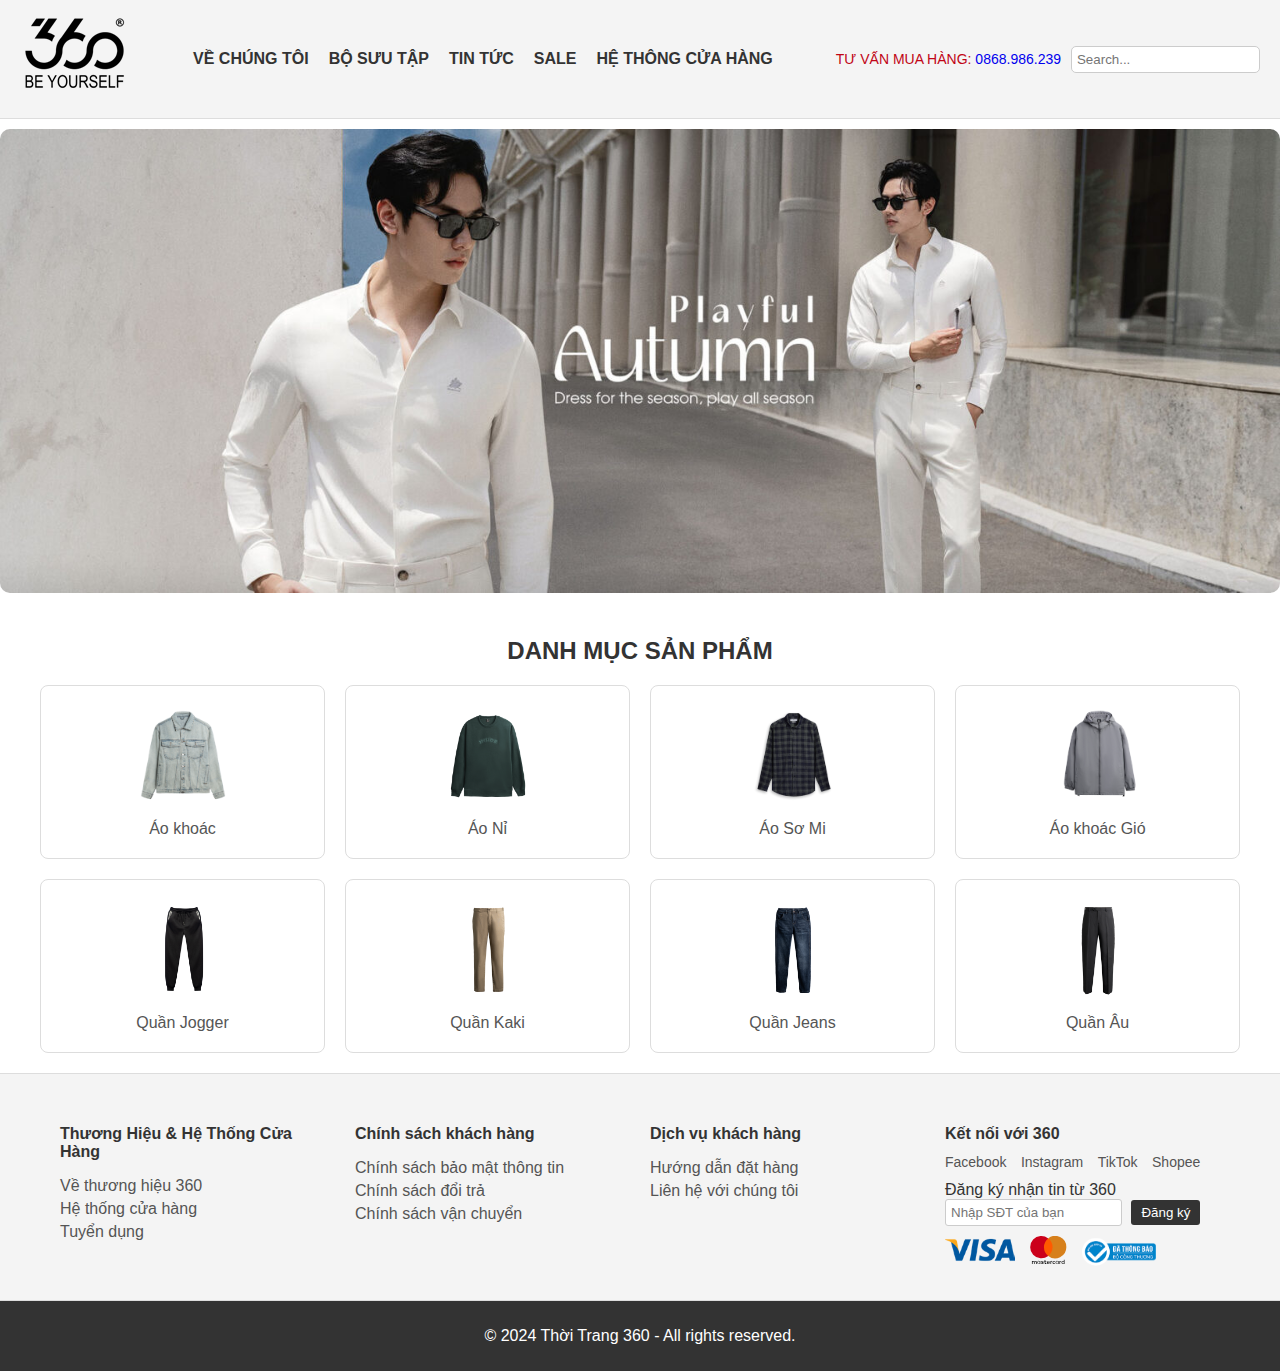
<file: index.html>
<!DOCTYPE html>
<html lang="en">
<head>
    <meta charset="UTF-8">
    <meta name="viewport" content="width=device-width, initial-scale=1.0">
    <title>ASM_HTML5</title>
    <link rel="stylesheet" href="style.css">
</head>
<body>
    <header>
    <div class="logo"> <img src="./img/logo360.png" alt="logo">
    </div>
    <nav>
        <ul>
            <li><a href="index.html">VỀ CHÚNG TÔI</a></li>
            <li><a href="Product.html">BỘ SƯU TẬP</a></li>
            <li><a href="News.html">TIN TỨC</a></li>
            <li><a href="ProductSale.html">SALE</a></li>
            <li><a href="About.html">HỆ THÔNG CỬA HÀNG</a></li>
        </ul>
    </nav>
    
    <div class="contact">
        <p>TƯ VẤN MUA HÀNG: <a href=#>0868.986.239</a></p>
        <input type="text" placeholder="Search...">
    </div>
</header>

<main>
    <section class="banner">
            <img src="./img/BANNER-WEB-1350X490-2-1536x557.jpg" alt="img-banner">
        </div>
    </section>
</main>


<main class="product-category">
    <h2>DANH MỤC SẢN PHẨM</h2>
    <div class="category-container">
        <div class="category-item">
            <img src="./img/aokhoac.png" alt="Áo khoác">
            <p>Áo khoác</p>
        </div>
        <div class="category-item">
            <img src="./img/NI.png" alt="Áo Nỉ">
            <p>Áo Nỉ</p>
        </div>
        <div class="category-item">
            <img src="./img/SM.png" alt="Sơ Mi">
            <p>Áo Sơ Mi</p>
        </div>

        <div class="category-item">
            <img src="./img/KGpng.png" alt="Khoác Gió">
            <p>Áo khoác Gió</p>
        </div>  

        <div class="category-item">
            <img src="./img/Jogger.png" alt="Jogger">
            <p>Quần Jogger</p>
        </div>

        <div class="category-item">
            <img src="./img/Kaki.png" alt="Kaki">
            <p>Quần Kaki</p>
        </div>
        <div class="category-item">
            <img src="./img/Jeans.png" alt="Jeans">
            <p>Quần Jeans</p>
        </div>

        <div class="category-item">
            <img src="./img/EU.png" alt="Âu">
            <p>Quần Âu</p>
        </div>

    </div>
</main>


<footer>
    <div class="footer-container">


        <div class="footer-section  ">
            <h4>Thương Hiệu & Hệ Thống Cửa Hàng</h4>
        <ul>
            <li><a href="#">Về thương hiệu 360</a></li>
            <li><a href="#">Hệ thống cửa hàng</a></li>
            <li><a href="#">Tuyển dụng</a></li>
        </ul>
    </div>

        <div class="footer-section">
            <h4>Chính sách khách hàng</h4>
            <ul>
            <li><a href="#">Chính sách bảo mật thông tin</a></li>
            <li><a href="#">Chính sách đổi trả</a></li>
            <li><a href="#">Chính sách vận chuyển</a></li>
            </ul>
        </div>

        <div class="footer-section">
            <h4>Dịch vụ khách hàng</h4>
            <ul>
            <li><a href="#">Hướng dẫn đặt hàng</a></li>
            <li><a href="#">Liên hệ với chúng tôi</a></li>
            </ul>
        </div>

        <div class="footer-section">
            <h4>Kết nối với 360</h4>
            <div class="social">
                <a href="#">Facebook</a>
                <a href="#">Instagram</a>
                <a href="#">TikTok</a>
                <a href="#">Shopee</a>
            </div>

            <form class="newsletter">
                <label for="subscribe">Đăng ký nhận tin từ 360</label>
                <input type="text" id="subscribe" placeholder="Nhập SĐT của bạn">
                <button>Đăng ký</button>
            </form>

            <div class="payment-methods">
                <img src="./img/pay.svg" alt="Visa">
                <img src="./img/bct.svg" alt="Bộ Công Thương">
            </div>
        </div>
    </div>
    <div class="footer-bottom">
        <p>&copy; 2024 Thời Trang 360 - All rights reserved.</p>
    </div>
</footer>

        </div>

    </div>

</footer>

    
</body>
</html>
</file>
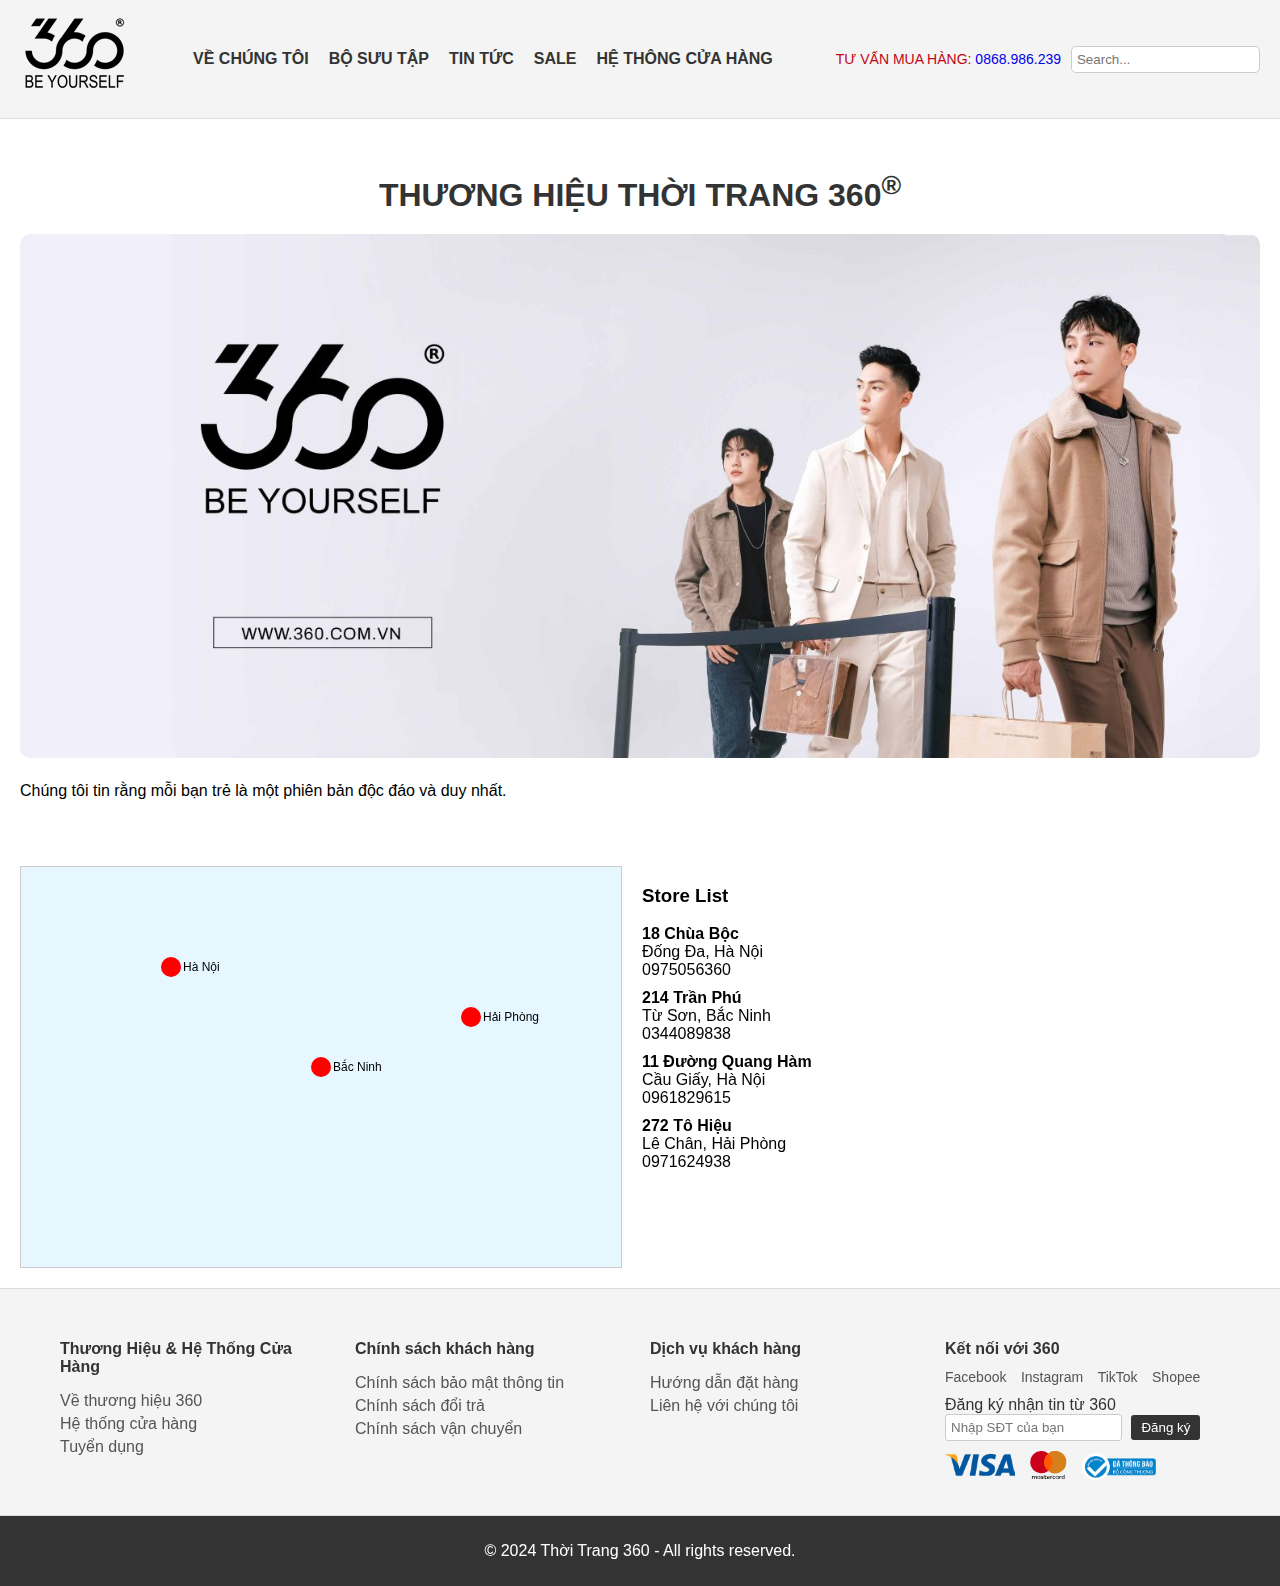
<file: About.html>
<!DOCTYPE html>
<html lang="en">
<head>
    <meta charset="UTF-8">
    <meta name="viewport" content="width=device-width, initial-scale=1.0">
    <title>ASM_HTML5</title>
    <link rel="stylesheet" href="style.css">
</head>
<body>
    <header>
    <div class="logo"> <img src="./img/logo360.png" alt="logo">
    </div>
    <nav>
        <ul>
            <li><a href="index.html">VỀ CHÚNG TÔI</a></li>
            <li><a href="Product.html">BỘ SƯU TẬP</a></li>
            <li><a href="News.html">TIN TỨC</a></li>
            <li><a href="ProductSale.html">SALE</a></li>
            <li><a href="About.html">HỆ THÔNG CỬA HÀNG</a></li>
        </ul>
    </nav>
    
    <div class="contact">
        <p>TƯ VẤN MUA HÀNG: <a href=#>0868.986.239</a></p>
        <input type="text" placeholder="Search...">
    </div>
</header>

<div class="brand-banner">
    <h1>THƯƠNG HIỆU THỜI TRANG 360<sup>®</sup></h1>
    <div class="banner-image">
      <img src="./img/banner2jpg.jpg" alt="Thương hiệu thời trang 360">
    </div>
    <p class="brand-description">Chúng tôi tin rằng mỗi bạn trẻ là một phiên bản độc đáo và duy nhất.</p>
  </div>



  <!-- Bản Đồ -->
  <div class="containermap">

    <canvas id="mapCanvas" width="600" height="400"></canvas>


    <div class="store-list">
        <h3>Store List</h3>
        <ul>
            <li><span>18 Chùa Bộc</span><br>Đống Đa, Hà Nội<br>0975056360</li>
            <li><span>214 Trần Phú</span><br>Từ Sơn, Bắc Ninh<br>0344089838</li>
            <li><span>11 Đường Quang Hàm</span><br>Cầu Giấy, Hà Nội<br>0961829615</li>
            <li><span>272 Tô Hiệu</span><br>Lê Chân, Hải Phòng<br>0971624938</li>
            
        </ul>
    </div>
</div>

<script>
    const canvas = document.getElementById('mapCanvas');
    const ctx = canvas.getContext('2d');

    
    ctx.fillStyle = "#e6f7ff";
    ctx.fillRect(0, 0, canvas.width, canvas.height);

    
    const markers = [
        { x: 150, y: 100, label: "Hà Nội" },
        { x: 300, y: 200, label: "Bắc Ninh" },
        { x: 450, y: 150, label: "Hải Phòng" }
    ];

    markers.forEach(marker => {
       
        ctx.beginPath();
        ctx.arc(marker.x, marker.y, 10, 0, Math.PI * 2, true);
        ctx.fillStyle = "red";
        ctx.fill();
        ctx.closePath();

        ctx.fillStyle = "black";
        ctx.font = "12px Arial";
        ctx.fillText(marker.label, marker.x + 12, marker.y + 4);
    });
</script>


<footer>
    <div class="footer-container">


        <div class="footer-section  ">
            <h4>Thương Hiệu & Hệ Thống Cửa Hàng</h4>
        <ul>
            <li><a href="">Về thương hiệu 360</a></li>
            <li><a href="#">Hệ thống cửa hàng</a></li>
            <li><a href="#">Tuyển dụng</a></li>
        </ul>
    </div>

        <div class="footer-section">
            <h4>Chính sách khách hàng</h4>
            <ul>
            <li><a href="#">Chính sách bảo mật thông tin</a></li>
            <li><a href="#">Chính sách đổi trả</a></li>
            <li><a href="#">Chính sách vận chuyển</a></li>
            </ul>
        </div>

        <div class="footer-section">
            <h4>Dịch vụ khách hàng</h4>
            <ul>
            <li><a href="#">Hướng dẫn đặt hàng</a></li>
            <li><a href="#">Liên hệ với chúng tôi</a></li>
            </ul>
        </div>

        <div class="footer-section">
            <h4>Kết nối với 360</h4>
            <div class="social">
                <a href="#">Facebook</a>
                <a href="#">Instagram</a>
                <a href="#">TikTok</a>
                <a href="#">Shopee</a>
            </div>

            <form class="newsletter">
                <label for="subscribe">Đăng ký nhận tin từ 360</label>
                <input type="text" id="subscribe" placeholder="Nhập SĐT của bạn">
                <button>Đăng ký</button>
            </form>

            <div class="payment-methods">
                <img src="./img/pay.svg" alt="Visa">
                <img src="./img/bct.svg" alt="Bộ Công Thương">
            </div>
        </div>
    </div>
    <div class="footer-bottom">
        <p>&copy; 2024 Thời Trang 360 - All rights reserved.</p>
    </div>
</footer>



  <body>
</html>
</file>
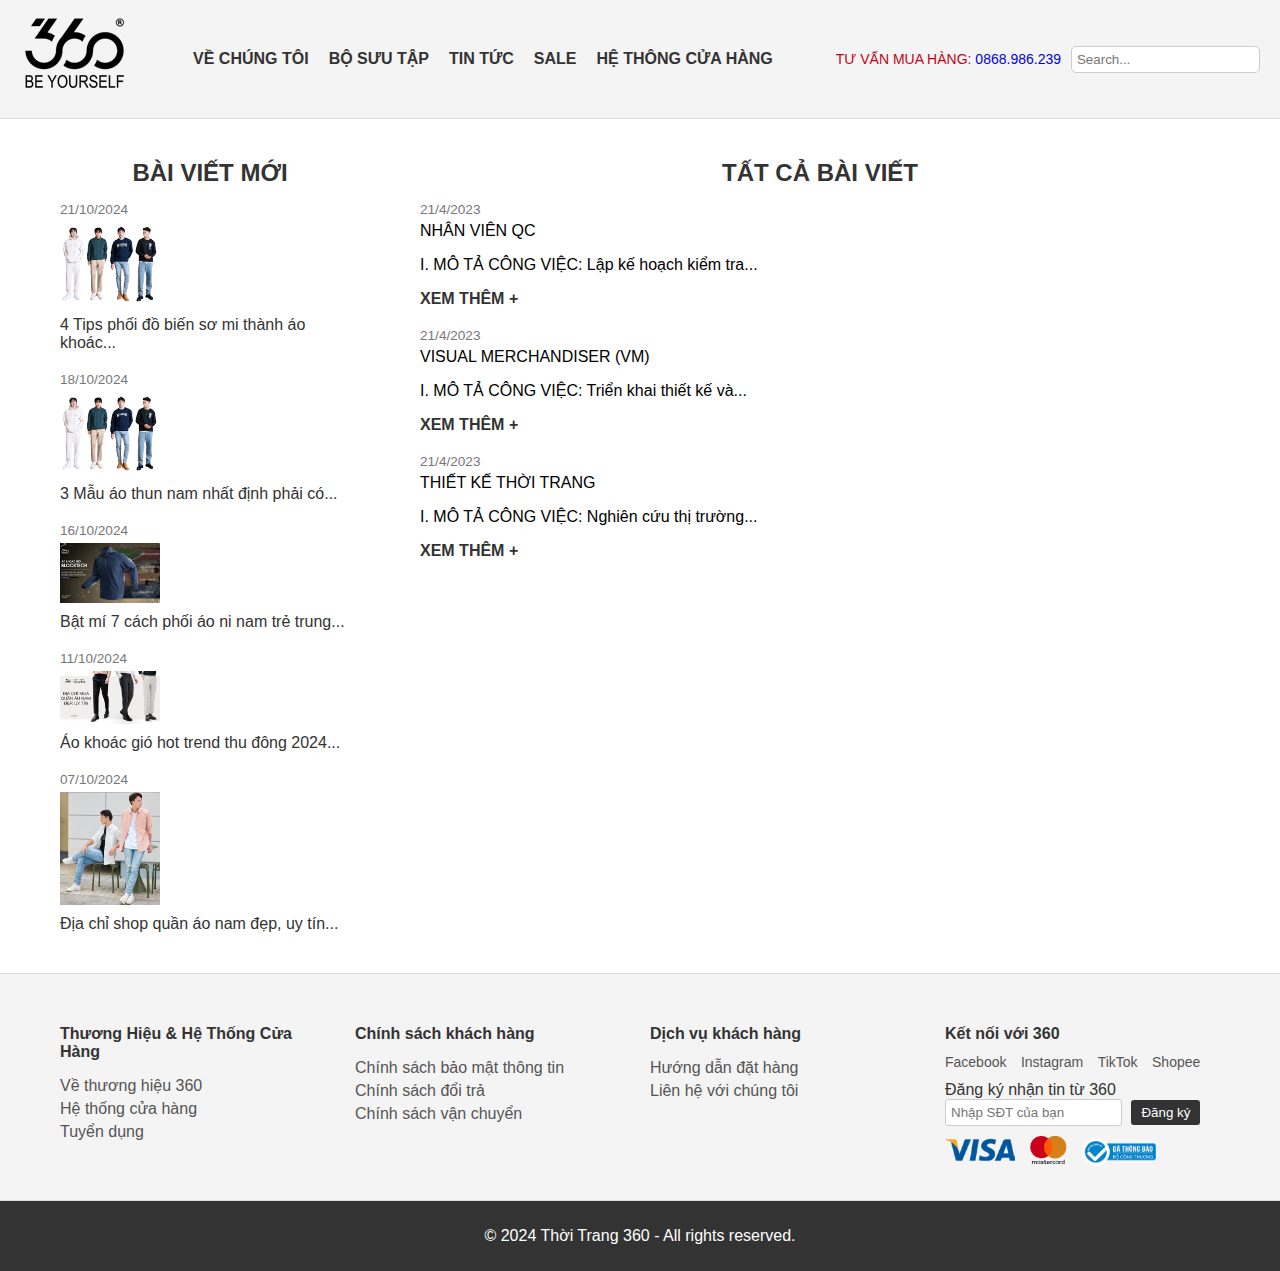
<file: News.html>
<!DOCTYPE html>
<html lang="en">
<head>
    <meta charset="UTF-8">
    <meta name="viewport" content="width=device-width, initial-scale=1.0">
    <title>ASM_HTML5</title>
    <link rel="stylesheet" href="style.css">
</head>
<body>
    <header>
    <div class="logo"> <img src="./img/logo360.png" alt="logo">
    </div>
    <nav>
        <ul>
            <li><a href="index.html">VỀ CHÚNG TÔI</a></li>
            <li><a href="Product.html">BỘ SƯU TẬP</a></li>
            <li><a href="News.html">TIN TỨC</a></li>
            <li><a href="ProductSale.html">SALE</a></li>
            <li><a href="About.html">HỆ THÔNG CỬA HÀNG</a></li>
        </ul>
    </nav>
    
    <div class="contact">
        <p>TƯ VẤN MUA HÀNG: <a href=#>0868.986.239</a></p>
        <input type="text" placeholder="Search...">
    </div>
</header>

<div class="container">
    <div class="new-posts">
        <h2>BÀI VIẾT MỚI</h2>
        <div class="post">
            <div class="post-date">21/10/2024</div>
            <img src="./img/new2.jpg" alt="new1">
            <a href="#">4 Tips phối đồ biến sơ mi thành áo khoác...</a>
        </div>
        <div class="post">
            <div class="post-date">18/10/2024</div>
            <img src="./img/new2.jpg" alt="new1">
            <a href="#">3 Mẫu áo thun nam nhất định phải có...</a>
        </div>
        <div class="post">
            <div class="post-date">16/10/2024</div>
            <img src="./img/new3.jpg" alt="new1">
            <a href="#">Bật mí 7 cách phối áo ni nam trẻ trung...</a>
        </div>
        <div class="post">
            <div class="post-date">11/10/2024</div>
            <img src="./img/new4.jpg" alt="new1">
            <a href="#">Áo khoác gió hot trend thu đông 2024...</a>
        </div>
        <div class="post">
            <div class="post-date">07/10/2024</div>
            <img src="./img/new5.jpg" alt="new1">
            <a href="#">Địa chỉ shop quần áo nam đẹp, uy tín...</a>
        </div>
    </div>


    <div class="all-posts">
        <h2>TẤT CẢ BÀI VIẾT</h2>
        <div class="post">
            <div class="post-date">21/4/2023</div>
            <p class="post-title">NHÂN VIÊN QC</p>
            <p>I. MÔ TẢ CÔNG VIỆC: Lập kế hoạch kiểm tra...</p>
            <a class="see-more" href="#">XEM THÊM +</a>
        </div>
        <div class="post">
            <div class="post-date">21/4/2023</div>
            <p class="post-title">VISUAL MERCHANDISER (VM)</p>
            <p>I. MÔ TẢ CÔNG VIỆC: Triển khai thiết kế và...</p>
            <a class="see-more" href="#">XEM THÊM +</a>
        </div>
        <div class="post">
            <div class="post-date">21/4/2023</div>
            <p class="post-title">THIẾT KẾ THỜI TRANG</p>
            <p>I. MÔ TẢ CÔNG VIỆC: Nghiên cứu thị trường...</p>
            <a class="see-more" href="#">XEM THÊM +</a>
        </div>
    </div>
</div>


<footer>
    <div class="footer-container">


        <div class="footer-section  ">
            <h4>Thương Hiệu & Hệ Thống Cửa Hàng</h4>
        <ul>
            <li><a href="#">Về thương hiệu 360</a></li>
            <li><a href="#">Hệ thống cửa hàng</a></li>
            <li><a href="#">Tuyển dụng</a></li>
        </ul>
    </div>

        <div class="footer-section">
            <h4>Chính sách khách hàng</h4>
            <ul>
            <li><a href="#">Chính sách bảo mật thông tin</a></li>
            <li><a href="#">Chính sách đổi trả</a></li>
            <li><a href="#">Chính sách vận chuyển</a></li>
            </ul>
        </div>

        <div class="footer-section">
            <h4>Dịch vụ khách hàng</h4>
            <ul>
            <li><a href="#">Hướng dẫn đặt hàng</a></li>
            <li><a href="#">Liên hệ với chúng tôi</a></li>
            </ul>
        </div>

        <div class="footer-section">
            <h4>Kết nối với 360</h4>
            <div class="social">
                <a href="#">Facebook</a>
                <a href="#">Instagram</a>
                <a href="#">TikTok</a>
                <a href="#">Shopee</a>
            </div>

            <form class="newsletter">
                <label for="subscribe">Đăng ký nhận tin từ 360</label>
                <input type="text" id="subscribe" placeholder="Nhập SĐT của bạn">
                <button>Đăng ký</button>
            </form>

            <div class="payment-methods">
                <img src="./img/pay.svg" alt="Visa">
                <img src="./img/bct.svg" alt="Bộ Công Thương">
            </div>
        </div>
    </div>
    <div class="footer-bottom">
        <p>&copy; 2024 Thời Trang 360 - All rights reserved.</p>
    </div>
</footer>
</body>
</html>
</file>
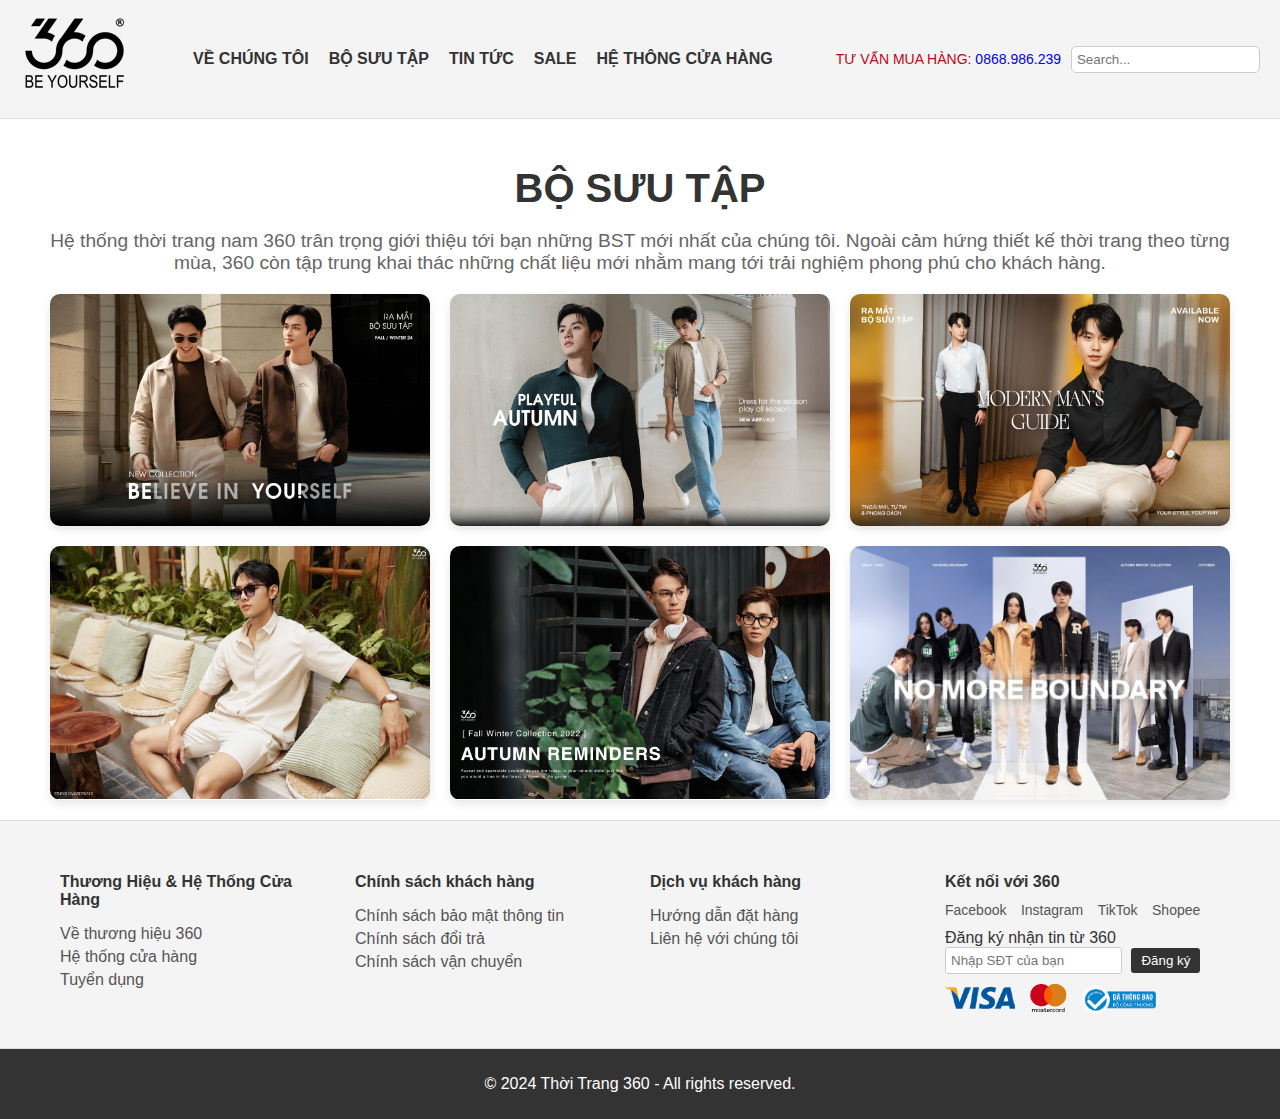
<file: Product.html>
<!DOCTYPE html>
<html lang="en">
<head>
    <meta charset="UTF-8">
    <meta name="viewport" content="width=device-width, initial-scale=1.0">
    <title>ASM_HTML5</title>
    <link rel="stylesheet" href="style.css">
</head>
<body>
    <header>
    <div class="logo"> <img src="./img/logo360.png" alt="logo">
    </div>
    <nav>
        <ul>
            <li><a href="index.html">VỀ CHÚNG TÔI</a></li>
            <li><a href="Product.html">BỘ SƯU TẬP</a></li>
            <li><a href="News.html">TIN TỨC</a></li>
            <li><a href="ProductSale.html">SALE</a></li>
            <li><a href="About.html">HỆ THÔNG CỬA HÀNG</a></li>
        </ul>
    </nav>
    
    <div class="contact">
        <p>TƯ VẤN MUA HÀNG: <a href=#>0868.986.239</a></p>
        <input type="text" placeholder="Search...">
    </div>
</header>
<main>
    <div class="collection-section">
        <h1 class="collection-title">BỘ SƯU TẬP</h1>
        <p class="collection-description">
            Hệ thống thời trang nam 360 trân trọng giới thiệu tới bạn những BST mới nhất của chúng tôi. Ngoài cảm hứng thiết kế thời trang theo từng mùa, 360 còn tập trung khai thác những chất liệu mới nhằm mang tới trải nghiệm phong phú cho khách hàng.
        </p>

        <div class="collection-grid">

            <div class="collection-item">
                <img src="./img/pro1.jpg" alt="pro1">
            </div>
            
            <div class="collection-item">
                <img src="./img/pro2.jpg" alt="pro2">
            </div>
            
            <div class="collection-item">
                <img src="./img/pro3.jpg" alt="pro3">
            </div>
            
            <div class="collection-item">
                <img src="./img/pro4.jpg" alt="pro4">
            </div>
            
            <div class="collection-item">
                <img src="./img/pro5.jpg" alt="pro5">
            </div>
            
            <div class="collection-item">
                <img src="./img/pro6.jpg" alt="pro6">
            </div>
        </div>
    </div>

</main>

<footer>
    <div class="footer-container">


        <div class="footer-section  ">
            <h4>Thương Hiệu & Hệ Thống Cửa Hàng</h4>
        <ul>
            <li><a href="#">Về thương hiệu 360</a></li>
            <li><a href="#">Hệ thống cửa hàng</a></li>
            <li><a href="#">Tuyển dụng</a></li>
        </ul>
    </div>

        <div class="footer-section">
            <h4>Chính sách khách hàng</h4>
            <ul>
            <li><a href="#">Chính sách bảo mật thông tin</a></li>
            <li><a href="#">Chính sách đổi trả</a></li>
            <li><a href="#">Chính sách vận chuyển</a></li>
            </ul>
        </div>

        <div class="footer-section">
            <h4>Dịch vụ khách hàng</h4>
            <ul>
            <li><a href="#">Hướng dẫn đặt hàng</a></li>
            <li><a href="#">Liên hệ với chúng tôi</a></li>
            </ul>
        </div>

        <div class="footer-section">
            <h4>Kết nối với 360</h4>
            <div class="social">
                <a href="#">Facebook</a>
                <a href="#">Instagram</a>
                <a href="#">TikTok</a>
                <a href="#">Shopee</a>
            </div>

            <form class="newsletter">
                <label for="subscribe">Đăng ký nhận tin từ 360</label>
                <input type="text" id="subscribe" placeholder="Nhập SĐT của bạn">
                <button>Đăng ký</button>
            </form>

            <div class="payment-methods">
                <img src="./img/pay.svg" alt="Visa">
                <img src="./img/bct.svg" alt="Bộ Công Thương">
            </div>
        </div>
    </div>
    <div class="footer-bottom">
        <p>&copy; 2024 Thời Trang 360 - All rights reserved.</p>
    </div>
</footer>

        </div>

    </div>

</footer>

    
</body>
</html>
</file>
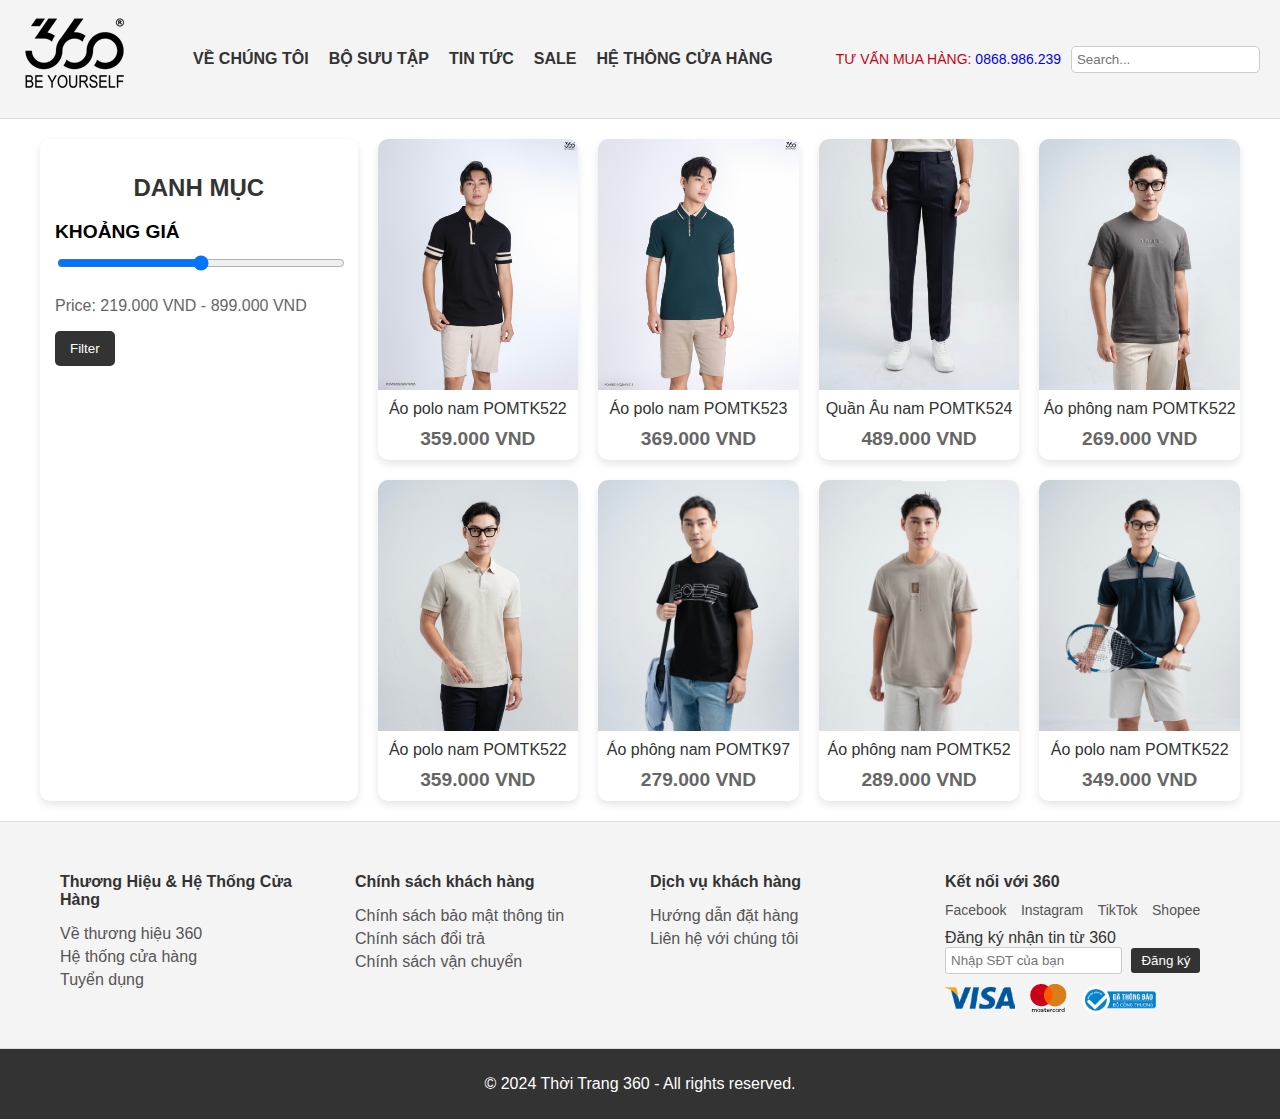
<file: ProductSale.html>
<!DOCTYPE html>
<html lang="en">
<head>
    <meta charset="UTF-8">
    <meta name="viewport" content="width=device-width, initial-scale=1.0">
    <title>ASM_HTML5</title>
    <link rel="stylesheet" href="style.css">
</head>
<body>
    <header>
    <div class="logo"> <img src="./img/logo360.png" alt="logo">
    </div>
    <nav>
        <ul>
            <li><a href="index.html">VỀ CHÚNG TÔI</a></li>
            <li><a href="ProductSale.html">BỘ SƯU TẬP</a></li>
            <li><a href="News.html">TIN TỨC</a></li>
            <li><a href="ProductSale.html">SALE</a></li>
            <li><a href="About.html">HỆ THÔNG CỬA HÀNG</a></li>
        </ul>
    </nav>
    
    <div class="contact">
        <p>TƯ VẤN MUA HÀNG: <a href=#>0868.986.239</a></p>
        <input type="text" placeholder="Search...">
    </div>
</header>

<div class="container">
    <aside class="sidebar">
        <h2>DANH MỤC</h2>
        <div class="price-filter">
            <h3>KHOẢNG GIÁ</h3>
            <input type="range" min="219000" max="890000" step="1000">
            <p>Price: <span> 219.000 VND - 899.000 VND</span></p>
            <button>Filter</button>
        </div>
    </aside>

    <main class="product-grid">
        <div class="product-item">
            <img src="./img/Sale1.jpg" alt="sale1">
            <p>Áo polo nam POMTK522</p>
            <span>359.000 VND</span>
        </div>
        <div class="product-item">
            <img src="./img/Sale2.jpg" alt="sale2">
            <p>Áo polo nam POMTK523</p>
            <span>369.000 VND</span>
        </div>
        <div class="product-item">
            <img src="./img/Sale3.jpg" alt="sale3">
            <p>Quần Âu nam POMTK524</p>
            <span>489.000 VND</span>
        </div>
        <div class="product-item">
            <img src="./img/Sale4.jpg" alt="sale4">
            <p>Áo phông nam POMTK522</p>
            <span>269.000 VND</span>
        </div>
        <div class="product-item">
            <img src="./img/Sale5.jpg" alt="sale5">
            <p>Áo polo nam POMTK522</p>
            <span>359.000 VND</span>
        </div>
        <div class="product-item">
            <img src="./img/Sale6.jpg" alt="sale6">
            <p>Áo phông nam POMTK97</p>
            <span>279.000 VND</span>
        </div>
        <div class="product-item">
            <img src="./img/Sale7jpg.jpg" alt="sale7">
            <p>Áo phông nam POMTK52</p>
            <span>289.000 VND</span>
        </div>
        <div class="product-item">
            <img src="./img/Sale8.jpg" alt="sale8">
            <p>Áo polo nam POMTK522</p>
            <span>349.000 VND</span>
        </div>
    </main>
</div>

<footer>
    <div class="footer-container">


        <div class="footer-section  ">
            <h4>Thương Hiệu & Hệ Thống Cửa Hàng</h4>
        <ul>
            <li><a href="#">Về thương hiệu 360</a></li>
            <li><a href="#">Hệ thống cửa hàng</a></li>
            <li><a href="#">Tuyển dụng</a></li>
        </ul>
    </div>

        <div class="footer-section">
            <h4>Chính sách khách hàng</h4>
            <ul>
            <li><a href="#">Chính sách bảo mật thông tin</a></li>
            <li><a href="#">Chính sách đổi trả</a></li>
            <li><a href="#">Chính sách vận chuyển</a></li>
            </ul>
        </div>

        <div class="footer-section">
            <h4>Dịch vụ khách hàng</h4>
            <ul>
            <li><a href="#">Hướng dẫn đặt hàng</a></li>
            <li><a href="#">Liên hệ với chúng tôi</a></li>
            </ul>
        </div>

        <div class="footer-section">
            <h4>Kết nối với 360</h4>
            <div class="social">
                <a href="#">Facebook</a>
                <a href="#">Instagram</a>
                <a href="#">TikTok</a>
                <a href="#">Shopee</a>
            </div>

            <form class="newsletter">
                <label for="subscribe">Đăng ký nhận tin từ 360</label>
                <input type="text" id="subscribe" placeholder="Nhập SĐT của bạn">
                <button>Đăng ký</button>
            </form>

            <div class="payment-methods">
                <img src="./img/pay.svg" alt="Visa">
                <img src="./img/bct.svg" alt="Bộ Công Thương">
            </div>
        </div>
    </div>
    <div class="footer-bottom">
        <p>&copy; 2024 Thời Trang 360 - All rights reserved.</p>
    </div>
</footer>

        </div>

    </div>

</footer>


    
</body>
</html>
</file>
<file: style.css>
body {
    font-family: Arial, sans-serif;
    margin: 0;
    padding: 0;
    box-sizing: border-box;
}


header {
    display: flex;
    justify-content: space-between;
    align-items: center;
    padding: 10px 20px;
    background-color: #f4f4f4;
    border-bottom: 1px solid #ddd;
}

 
.logo {
    margin: 0;
    font-size:24px;

}


nav ul {
    list-style: none;
    display: flex;
    margin: 0;
    padding:0;
}

nav ul li {
    margin: 0 10px;
}

nav ul li a {
    text-decoration: none;
    color: #333;
    font-weight: bold;
}

.contact {
    display: flex;
    align-items: center;
}

.contact a {
    text-decoration:none;
}


.contact p {
    margin: 0;
    font-size: 14px;
    margin-right: 10px;
    color:#C10516;
    
}


.contact input {
    padding: 5px;
    border: 1px solid #ccc;
    border-radius: 5px;
}


.banner img {
    max-width: 100%;
    max-height: 100%;
    border-radius: 10px; 
    margin-top: 10px;
}



/* Prodcut */


h2 {
    text-align: center;
    font-size: 24px;
    margin: 20px 0;
    color: #333;
}


.product-category {
    padding: 20px;
    max-width: 1200px;
    margin:0 auto;
}


.category-container {
    display: grid;
    grid-template-columns: repeat(auto-fit, minmax(250px, 1fr));
    gap: 20px;
}

.category-item {
    background-color: #fff;
    border: 1px solid #ddd;
    border-radius: 8px;
    text-align: center;
    padding: 20px;
    transition: transform 0.3s, box-shadow 0.3s;
}


.category-item:hover {
    transform: translateY(-5px);
    box-shadow: 0 4px 8px rgba(0, 0, 0, 0.1);
}


.category-item img {
    width: 100px;
    height: auto;
    margin-bottom: 10px;
}

.category-item p {
    font-size: 16px;
    color: #555;
    margin: 0;
}



/* footer */


footer {
    background-color: #f4f4f4;
    color: #333;
    font-family: Arial, sans-serif;
}

.footer-container {
    display: flex;
    justify-content: space-between;
    flex-wrap: wrap;
    padding: 20px 50px;
    border-top: 1px solid #ddd;

}

.footer-section {
    flex: 1;
    margin: 10px;
    min-width: 200px;
    text-decoration:none;
}


.footer-section h4 {
    font-size: 16px;
    font-weight: bold;
    margin-bottom: 10px;
    text-decoration:none;
}

.footer-section ul {
    list-style: none;
    padding: 0;
}

.footer-section ul li {
    margin-bottom: 5px;
    text-decoration:none;
}

.footer-section ul li a {
    text-decoration: none;
    color: #555;
}

.footer-section ul li a:hover {
    color: #000;
   
}

.social a {
    display: inline-block;
    margin-right: 10px;
    color: #555;
    font-size: 14px;
    text-decoration:none;
}

.social a:hover {
    color: #000;
    text-decoration: none;
}

.newsletter {
    margin-top: 10px;
}

.newsletter input {
    padding: 5px;
    border: 1px solid #ccc;
    border-radius: 3px;
    width: 60%;
    margin-right: 5px;
}

.newsletter button {
    padding: 5px 10px;
    background-color: #333;
    color: #fff;
    border: none;
    border-radius: 3px;
    cursor: pointer;
}

.newsletter button:hover {
    background-color: #555;
}

.payment-methods img {
    height: 30px;
    margin-right: 10px;
    margin-top: 10px;
}

.footer-bottom {
    text-align: center;
    padding: 10px;
    background-color: #333;
    color: #fff;
    border-top: 1px solid #ddd;
}






/* Bộ sưu tập */


.collection-section {
    text-align: center;
    padding: 20px;
    max-width: 1200px;
    margin: 0 auto;
  }
  
  .collection-title {
    font-size: 2.5em;
    color: #333;
    margin-bottom: 10px;
  }
  
  .collection-description {
    font-size: 1.2em;
    color: #666;
    margin-bottom: 20px;
  }
  
  .collection-grid {
    display: grid;
    grid-template-columns: repeat(auto-fit, minmax(300px, 1fr));
    gap: 20px;
    padding: 0 10px;
  }
  
  .collection-item {
    background-color: #fff;
    border-radius: 10px;
    overflow: hidden;
    box-shadow: 0 4px 8px rgba(0, 0, 0, 0.1);
    transition: transform 0.3s ease, box-shadow 0.3s ease;
  }
  
  .collection-item img {
    width: 100%;
    display: block;
    transition: transform 0.3s ease;
  }
  
  .collection-item:hover {
    transform: scale(1.05);
    box-shadow: 0 6px 12px rgba(0, 0, 0, 0.2);
  }
  
  .collection-item:hover img {
    transform: scale(1.1);
  }
  
  .collection-item p {
    font-size: 1em;
    color: #333;
    padding: 10px;
    margin: 0;
    text-align: center;
  }




  /* Sản phẩm sale */


  .container {
    display: flex;
    max-width: 1200px;
    margin: 0 auto;
    padding: 20px;
    gap: 20px;
  }
  
  .sidebar {
    flex: 1;
    background-color: #fff;
    padding: 15px;
    border-radius: 10px;
    box-shadow: 0 4px 8px rgba(0, 0, 0, 0.1);
  }
  
  .sidebar h2 {
    font-size: 1.5em;
    color: #333;
    margin-bottom: 15px;
  }
  
  .price-filter h3 {
    font-size: 1.2em;
    margin-bottom: 10px;
  }
  
  .price-filter input {
    width: 100%;
    margin-bottom: 10px;
  }
  
  .price-filter p {
    font-size: 1em;
    color: #666;
  }
  
  .price-filter button {
    padding: 10px 15px;
    background-color: #333;
    color: #fff;
    border: none;
    border-radius: 5px;
    cursor: pointer;
  }
  
  .price-filter button:hover {
    background-color: #555;
  }
  
  .product-grid {
    flex: 3;
    display: grid;
    grid-template-columns: repeat(auto-fit, minmax(200px, 1fr));
    gap: 20px;
  }
  
  .product-item {
    background-color: #fff;
    border-radius: 10px;
    overflow: hidden;
    text-align: center;
    box-shadow: 0 4px 8px rgba(0, 0, 0, 0.1);
    transition: transform 0.3s ease, box-shadow 0.3s ease;
  }
  
  .product-item img {
    width: 100%;
    display: block;
    transition: transform 0.3s ease;
  }
  
  .product-item p {
    font-size: 1em;
    color: #333;
    margin: 10px 0;
  }
  
  .product-item span {
    font-size: 1.2em;
    color: #666;
    font-weight: bold;
    margin-bottom: 10px;
    display: block;
  }
  

  .product-item:hover {
    transform: scale(1.05);
    box-shadow: 0 6px 12px rgba(0, 0, 0, 0.2);
  }
  
  .product-item:hover img {
    transform: scale(1.1);
  }




  /* Hệ thống cửa hàng */


  .brand-banner {
    padding: 30px 20px;
    
    
  }
  
  .brand-banner h1 {
    font-size: 2em;
    color: #333;
    margin-bottom: 20px;
    text-align:center;
  }
  
  .banner-image {
    position: relative;
    display: inline-block;
    overflow: hidden;
    border-radius: 10px; 

    
  }
  
  .banner-image img {

    border-radius: 10px;
    max-width: 100%;
    
  }
  
 


.containermap {
    display: flex;
    flex-direction: row;
    margin: 20px;
}
#mapCanvas {
    border: 1px solid #ccc;
}
.store-list {
    margin-left: 20px;
    width: 250px;
}
.store-list ul {
    list-style-type: none;
    padding: 0;
}
.store-list li {
    margin-bottom: 10px;
}
.store-list li span {
    font-weight: bold;
}


/*tin tức */

.container {
  display: flex;
  flex-direction: row;
  padding: 20px;
}

.new-posts, .all-posts {
  flex: 1;
  margin: 0 20px;
}

.new-posts {
  max-width: 300px;
}

.new-posts h2, .all-posts h2 {
  font-size: 1.5rem;
  margin-bottom: 15px;
}

.post {
  margin-bottom: 20px;
}

.post img {
  width: 100px;
  height: auto;
  display: block;
  margin-bottom: 10px;
}

.post a {
  text-decoration: none;
  color: #333;
}

.post a:hover {
  text-decoration: underline;
}

.post-date {
  font-size: 0.85rem;
  color: #777;
  margin-bottom: 5px;
}

.all-posts .post-title {
  font-size: 1rem;
  margin: 0;
}

.see-more {
  font-weight: bold;
  text-decoration: none;
}

.see-more:hover {
  text-decoration: underline;
}
</file>
